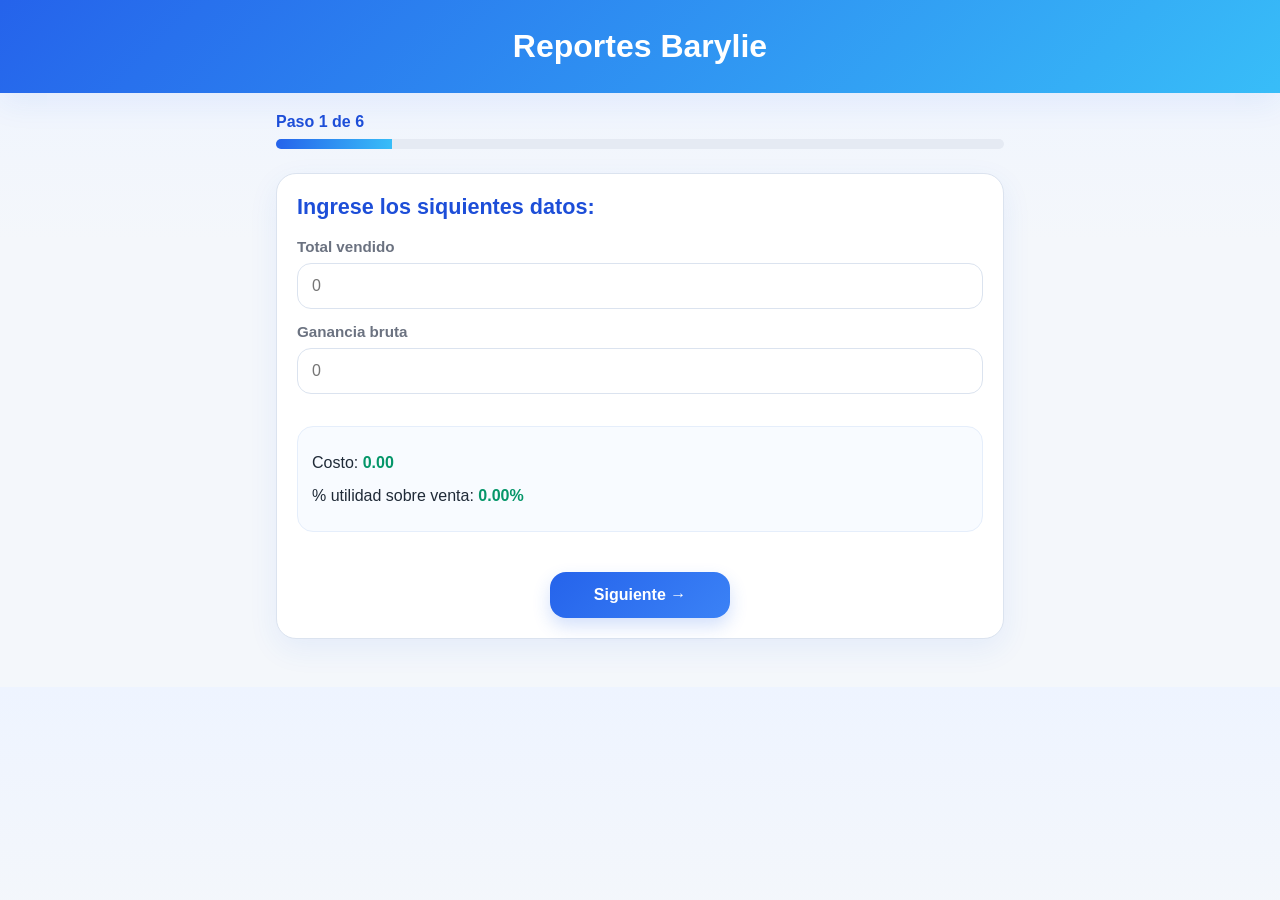
<file: index.html>
<!DOCTYPE html>
<html lang="es">

<head>

<meta charset="UTF-8">
<meta name="viewport" content="width=device-width, initial-scale=1.0">
<link rel="stylesheet" href="css/styles.css">

<title>Reportes Barylie</title>

</head>

<body>

<h1>Reportes Barylie</h1>
<div id="progreso">

<div id="textoPaso">
Paso 1 de 6
</div>

<div class="barra">

<div id="barraProgreso"></div>

</div>

</div>

<div id="app">

<div id="contenedor-ventas" class="pantalla"></div>

<div id="contenedor-cobros" class="pantalla hidden"></div>

<div id="contenedor-gastos" class="pantalla hidden"></div>

<div id="contenedor-salarios" class="pantalla hidden"></div>

<div id="contenedor-divisas" class="pantalla hidden"></div>

<div id="contenedor-reporte-final" class="pantalla hidden"></div>

</div>

<script src="js/app.js"></script>
<script src="js/ventas.js"></script>
<script src="js/cobros.js"></script>
<script src="js/gastos.js"></script>
<script src="js/salarios.js"></script>
<script src="js/divisas.js"></script>
<script src="js/reporte-final.js"></script>

</body>

</html>
</file>
<file: css/styles.css>
* {
  box-sizing: border-box;
}

:root {
  --bg: #f4f7fb;
  --card: #ffffff;
  --text: #1f2a37;
  --muted: #6b7280;
  --primary: #2563eb;
  --primary-dark: #1d4ed8;
  --border: #dbe3ef;
  --success: #059669;
  --shadow: 0 10px 30px rgba(37, 99, 235, 0.08);
  --radius: 20px;
}

body {
  margin: 0;
  font-family: Arial, sans-serif;
  background: linear-gradient(180deg, #eef4ff 0%, var(--bg) 240px);
  color: var(--text);
}

h1 {
  margin: 0;
  padding: 28px 20px;
  text-align: center;
  font-size: 2rem;
  font-weight: 800;
  color: #ffffff;
  background: linear-gradient(135deg, #2563eb, #38bdf8);
  box-shadow: var(--shadow);
}

#app {
  max-width: 760px;
  margin: 24px auto 48px;
  padding: 0 16px;
}

/* MODULO */

.modulo {
  background: var(--card);
  border: 1px solid var(--border);
  border-radius: var(--radius);
  padding: 20px;
  margin-bottom: 20px;
  box-shadow: var(--shadow);

  display: flex;
  flex-direction: column;
}

.modulo h2 {
  margin: 0 0 18px;
  font-size: 1.35rem;
  color: var(--primary-dark);
}

/* CAMPOS */

.campo {
  margin-bottom: 14px;
}

.campo label {
  display: block;
  margin-bottom: 8px;
  font-size: 0.95rem;
  font-weight: 700;
  color: var(--muted);
}

.campo input,
.campo select {
  width: 100%;
  padding: 13px 14px;
  border: 1px solid var(--border);
  border-radius: 14px;
  background: #fff;
  font-size: 1rem;
  color: var(--text);
  outline: none;
}

.campo input:focus,
.campo select:focus {
  border-color: var(--primary);
  box-shadow: 0 0 0 4px rgba(37, 99, 235, 0.12);
}

/* RESULTADOS */

.resultados {
  margin-top: 18px;
  padding: 14px;
  border-radius: 16px;
  background: #f8fbff;
  border: 1px solid #e5eefb;
}

.resultados p,
p {
  margin: 10px 0;
  line-height: 1.45;
}

strong {
  color: var(--success);
}

/* BOTONES */

.acciones{
display:flex;
justify-content:space-between;
gap:10px;
margin-top:20px;
}

button {
  flex: 1;
  border: none;
  border-radius: 16px;
  padding: 14px 16px;
  font-size: 1rem;
  font-weight: 700;
  color: white;
  background: linear-gradient(135deg, var(--primary), #3b82f6);
  cursor: pointer;
  box-shadow: 0 8px 18px rgba(37, 99, 235, 0.2);
}

button:hover {
  background: linear-gradient(135deg, var(--primary-dark), var(--primary));
}

/* TABLAS */

table {
  width: 100%;
  border-collapse: collapse;
  margin-top: 16px;
  border-radius: 16px;
  overflow: hidden;
  background: white;
}

thead {
  background: #eef4ff;
}

th,
td {
  padding: 12px 10px;
  border: 1px solid var(--border);
  text-align: left;
  font-size: 0.95rem;
}

/* LINEA */

hr {
  border: none;
  border-top: 1px solid var(--border);
  margin: 22px 0;
}

/* RESPONSIVE */

@media (max-width: 640px) {
  h1 {
    font-size: 1.7rem;
    padding: 24px 16px;
  }

  #app {
    margin-top: 16px;
    padding: 0 12px;
  }

  .modulo {
    padding: 16px;
    border-radius: 18px;
  }

  .modulo h2 {
    font-size: 1.2rem;
  }

  th,
  td {
    font-size: 0.85rem;
    padding: 10px 8px;
  }
}

.hidden{
display:none;
}

.acciones-centro {
  display: flex;
  justify-content: center;
  margin-top: 20px;
}

.acciones-centro button {
  width: auto;
  min-width: 180px;
}

#progreso{
max-width:760px;
margin:20px auto;
padding:0 16px;
}

#textoPaso{
font-weight:700;
margin-bottom:8px;
color:var(--primary-dark);
}

.barra{
width:100%;
height:10px;
background:#e5eaf3;
border-radius:10px;
overflow:hidden;
}

#barraProgreso{
height:100%;
width:16%;
background:linear-gradient(90deg,#2563eb,#38bdf8);
transition:width .4s;
}
</file>
